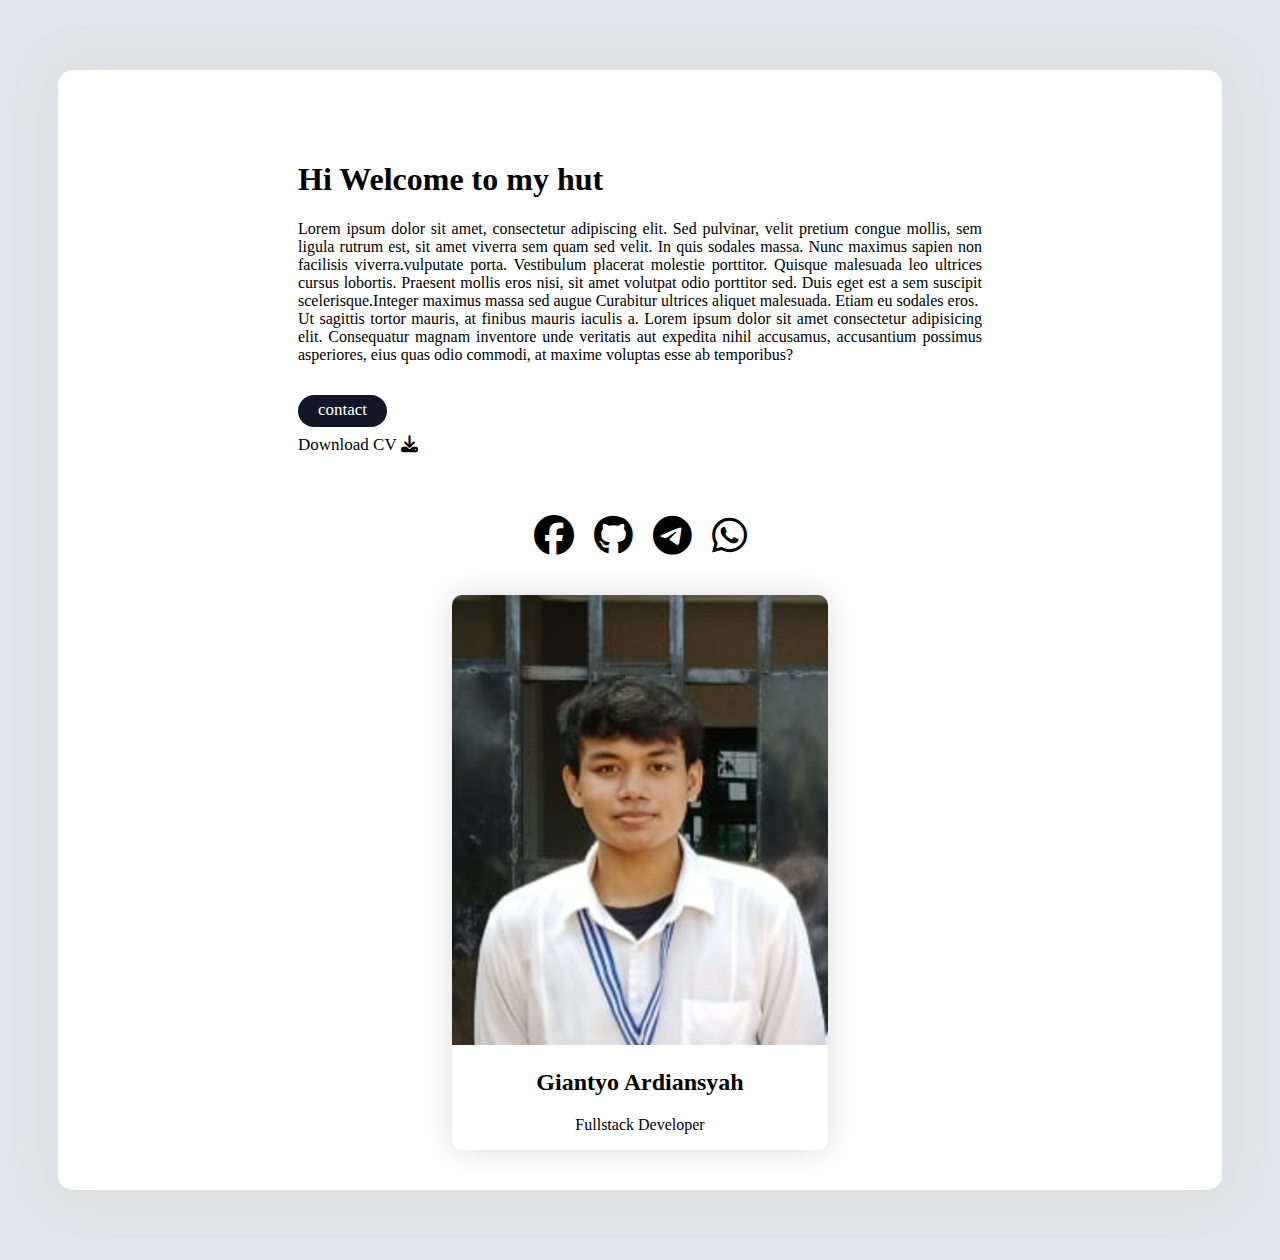
<file: index.html>
<!DOCTYPE html>

<html>
  <head>
    <meta charset="utf-8" />
    <link
      rel="stylesheet"
      href="https://cdnjs.cloudflare.com/ajax/libs/font-awesome/6.2.1/css/all.min.css"
    />
    <title>day1</title>
  </head>

  <body
    style="
      background-color: #e1e5e9;
      font-family: Open Sans Medium;
      align-items: center;
      justify-content: center;
    "
  >
    <div
      style="
        margin: 70px 50px;
        padding: 40px;
        background-color: white;
        border-radius: 15px;
        box-shadow: 0 0 50px #dbdbdb;
        text-align: center;
      "
    >
      <div
        class="Text"
        style="
          width: fit-content;
          padding: 30px 200px 20px;
          text-align: justify;
        "
      >
        <h1>Hi Welcome to my hut</h1>
        <p>
          Lorem ipsum dolor sit amet, consectetur adipiscing elit. Sed pulvinar,
          velit pretium congue mollis, sem ligula rutrum est, sit amet viverra
          sem quam sed velit. In quis sodales massa. Nunc maximus sapien non
          facilisis viverra.vulputate porta. Vestibulum placerat molestie
          porttitor. Quisque malesuada leo ultrices cursus lobortis. Praesent
          mollis eros nisi, sit amet volutpat odio porttitor sed. Duis eget est
          a sem suscipit scelerisque.Integer maximus massa sed augue Curabitur
          ultrices aliquet malesuada. Etiam eu sodales eros. <br />
          Ut sagittis tortor mauris, at finibus mauris iaculis a. Lorem ipsum
          dolor sit amet consectetur adipisicing elit. Consequatur magnam
          inventore unde veritatis aut expedita nihil accusamus, accusantium
          possimus asperiores, eius quas odio commodi, at maxime voluptas esse
          ab temporibus?
        </p>

        <div
          class="contact"
          style="width: fit-content; padding-top: 20px; font-size: 17px"
        >
          <a
            href="https://wa.me/6285881688511"
            style="
              padding: 5px 20px 8px;
              background-color: #111727;
              border-radius: 45px;
              color: white;
              text-decoration: none;
              text-align: justify;
              margin-top: 30px;
            "
            >contact</a
          >
          <a
            href="https://github.com/giantyo26"
            style="
              color: black;
              text-decoration: none;
              display: block;
              margin-top: 15px;
            "
          >
            <span>Download CV</span>
            <i class="fa fa-download"></i>
          </a>
        </div>
      </div>
      <div
        class="icon"
        style="
          padding: 30px;
          display: flex;
          justify-content: center;
          font-size: 40px;
        "
      >
        <a
          href="https://web.facebook.com/giantyo.ardiansyah/"
          class="fab fa-facebook"
          style="margin: 10px; text-decoration: none; color: black"
        ></a>
        <a
          href="https://github.com/giantyo26"
          class="fa-brands fa-github"
          style="margin: 10px; text-decoration: none; color: black"
        ></a>
        <a
          href="https://t.me/giantyo26"
          class="fa-brands fa-telegram"
          style="margin: 10px; text-decoration: none; color: black"
        ></a>
        <a
          href="https://wa.me/6285881688511"
          class="fa-brands fa-whatsapp"
          style="margin: 10px; text-decoration: none; color: black"
        ></a>
      </div>
      <div
        class="image"
        style="
          border-radius: 10px;
          box-shadow: 0 0 30px #dbdbdb;
          text-align: center;
          display: inline-block;
          margin: 0 auto;
        "
      >
        <img
          src="/images/profile-pic.jpg"
          alt="Profile picture"
          width="100%"
          height="450px"
          style="border-radius: 10px 10px 0 0"
        />

        <h2>Giantyo Ardiansyah</h2>
        <p>Fullstack Developer</p>
      </div>
    </div>
  </body>
</html>
</file>
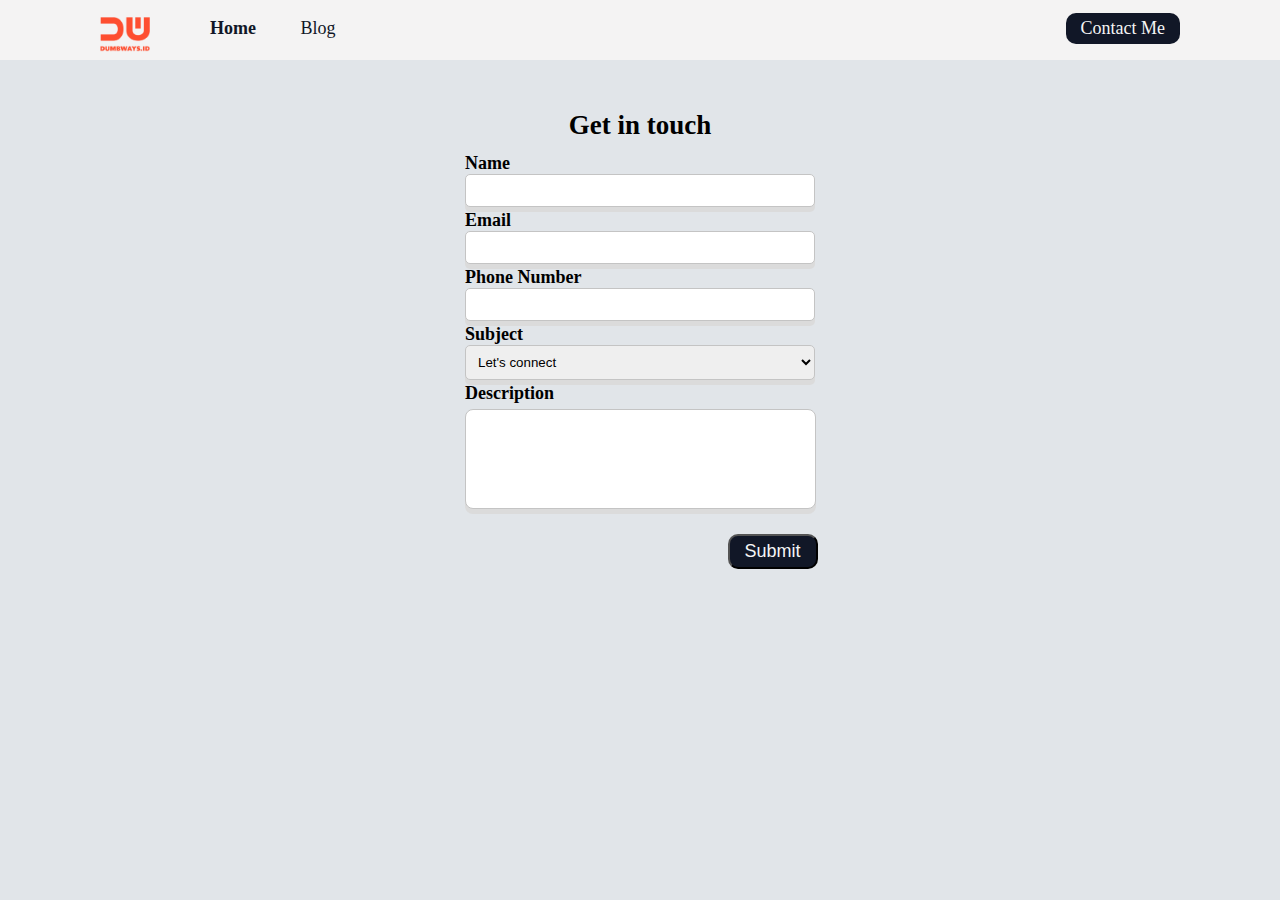
<file: contact-me.html>
<!DOCTYPE html>

<html>

<head>
    <meta charset="utf-8" />
    <meta name="viewport" content="width=device-width, initial-scale=1" />
    <link rel="stylesheet" href="/assets/css/main.css" />
    <title>contact form</title>
</head>

<body>
    <!-- navbar -->
    <nav class="nav-bar">
        <a class="nav-logo" href="index.html"><img class="logo" src="assets/img/brandwhite.png" alt="logo" /></a>

        <ul>
            <a class="nav-home" href="index.html">Home</a>
            <a class="nav-blog" href="">Blog</a>
        </ul>

        <a id="contact-me" href="contact-me.html">Contact Me</a>
    </nav>
    <!-- end navbar -->
    <h2>Get in touch</h2>
    <!-- contact form -->
    <div id="form-container">
        <!-- form container -->
        <form>
            <div>
                <label for="name" class="label">Name</label>
                <input type="text" id="name" class="form-input" />
            </div>

            <div>
                <label for="email" class="label">Email</label>
                <input type="text" id="email" class="form-input" />
            </div>

            <div>
                <label for="phone" class="label">Phone Number</label>
                <input type="text" id="phone" class="form-input" />
            </div>

            <div>
                <label for="subject" class="label">Subject</label>
                <select id="subject" class="form-input">
                    <option>Let's connect</option>
                    <option>Let's collaborate</option>
                    <option>I have a question</option>
                    <option>Other</option>
                </select>
            </div>

            <div>
                <label for="description" class="label">Description</label>
                <textarea id="description" class="form-input"></textarea>
            </div>
            <div>
                <button id="submit">Submit</button>
            </div>
        </form>
        <!-- end form container -->
    </div>
    <!-- end contact form -->
</body>

</html>

<body>

    </html>
</file>
<file: assets/css/main.css>
body {
    font-family: "Poppins", "Open Sans";
    font-size: 18px;
    font-weight: 400px;
    background-color: #e1e5e9;
    color: black;
    margin: 0px;
}

/* navigation bar */
.nav-bar {
    display: flex;
    background-color: #f4f3f3;
    justify-content: flex-start;
    box-sizing: border-box;
    margin: 0;
    padding: 0;
}


.logo {
    width: 50px;
    height: 35px;
    margin-left: 100px;
    margin-top: 17px;
}



.nav-home {
    text-decoration: none;
    padding: 0 20px;
    font-weight: bold;
    color: #111727;
}

.nav-blog {
    text-decoration: none;
    padding: 0 20px;
    color: #111727;
}

#contact-me {
    text-decoration: none;
    font-size: 18px;
    margin-left: auto;
    margin-top: 13px;
    margin-right: 100px;
    margin-bottom: 16px;
    border-radius: 10px;
    color: #F5F5F5;
    padding: 5px 15px;
    background-color: #111727;
    width: fit-content;
    height: fit-content;
}

/* end navigation bar */

/* content container */
#container {
    display: flex;
    margin: 70px 100px;
    padding: 70px 50px;
    background-color: #fdfdfd;
    box-shadow: 0 0 30px #dbdbdb;
    border-radius: 10px;
}

#left-side {
    display: flex;
    flex: 70%;
    flex-direction: column;
}

#heading {
    text-align: left;
}

#contact-download {
    display: flex;
    flex-direction: row;
    gap: 30px;

}

#contact {
    padding: 5px 20px 8px;
    background-color: #111727;
    border-radius: 45px;
    color: white;
    text-decoration: none;
    margin-top: 11px;
}

#download {
    margin-top: 30px;
}

#social-icon {
    display: flex;
    margin-top: 40px;
    color: black;
    font-size: 40px;
}

.icons {
    text-decoration: none;
    color: black;
    margin: 10px
}

#right-side {
    display: flex;
    flex: 30%;
}

#card {
    border-radius: 20px;
    box-shadow: 0 0 10px #dbdbdb;
    text-align: center;
    display: inline-block;
}

#photo {
    width: 300px;
    height: 400px;
    border-radius: 20px 20px 0 0;
}

/* end content container */

/* contact-me page */
h2 {
    display: block;
    text-align: center;
    margin-top: 50px;
    margin-bottom: 0;
    padding-bottom: 2px;
}

#form-container {
    width: 350px;
    margin: 10px auto;
    display: flex;
    flex-direction: column;
}

.form-input {
    width: 100%;
    box-sizing: border-box;
    padding: 8px;
    margin-bottom: 3px;
    border-radius: 5px;
    border: 1px solid #c4c4c4;
    box-shadow: 0 5px #dbdbdb;
}

.label {
    font-weight: 550;
}

#description {
    width: 351px;
    box-sizing: border-box;
    padding: 8px;
    margin-top: 5px;
    margin-bottom: 20px;
    border-radius: 8px;
    border: 1px solid #c4c4c4;
    height: 100px;
    resize: none
}

#submit {
    font-size: 18px;
    cursor: pointer;
    margin-left: 75%;
    margin-bottom: 16px;
    border-radius: 10px;
    color: #F5F5F5;
    padding: 5px 15px;
    background-color: #111727;
    width: fit-content;
    height: fit-content;
}

/* end contact-me page */
</file>
